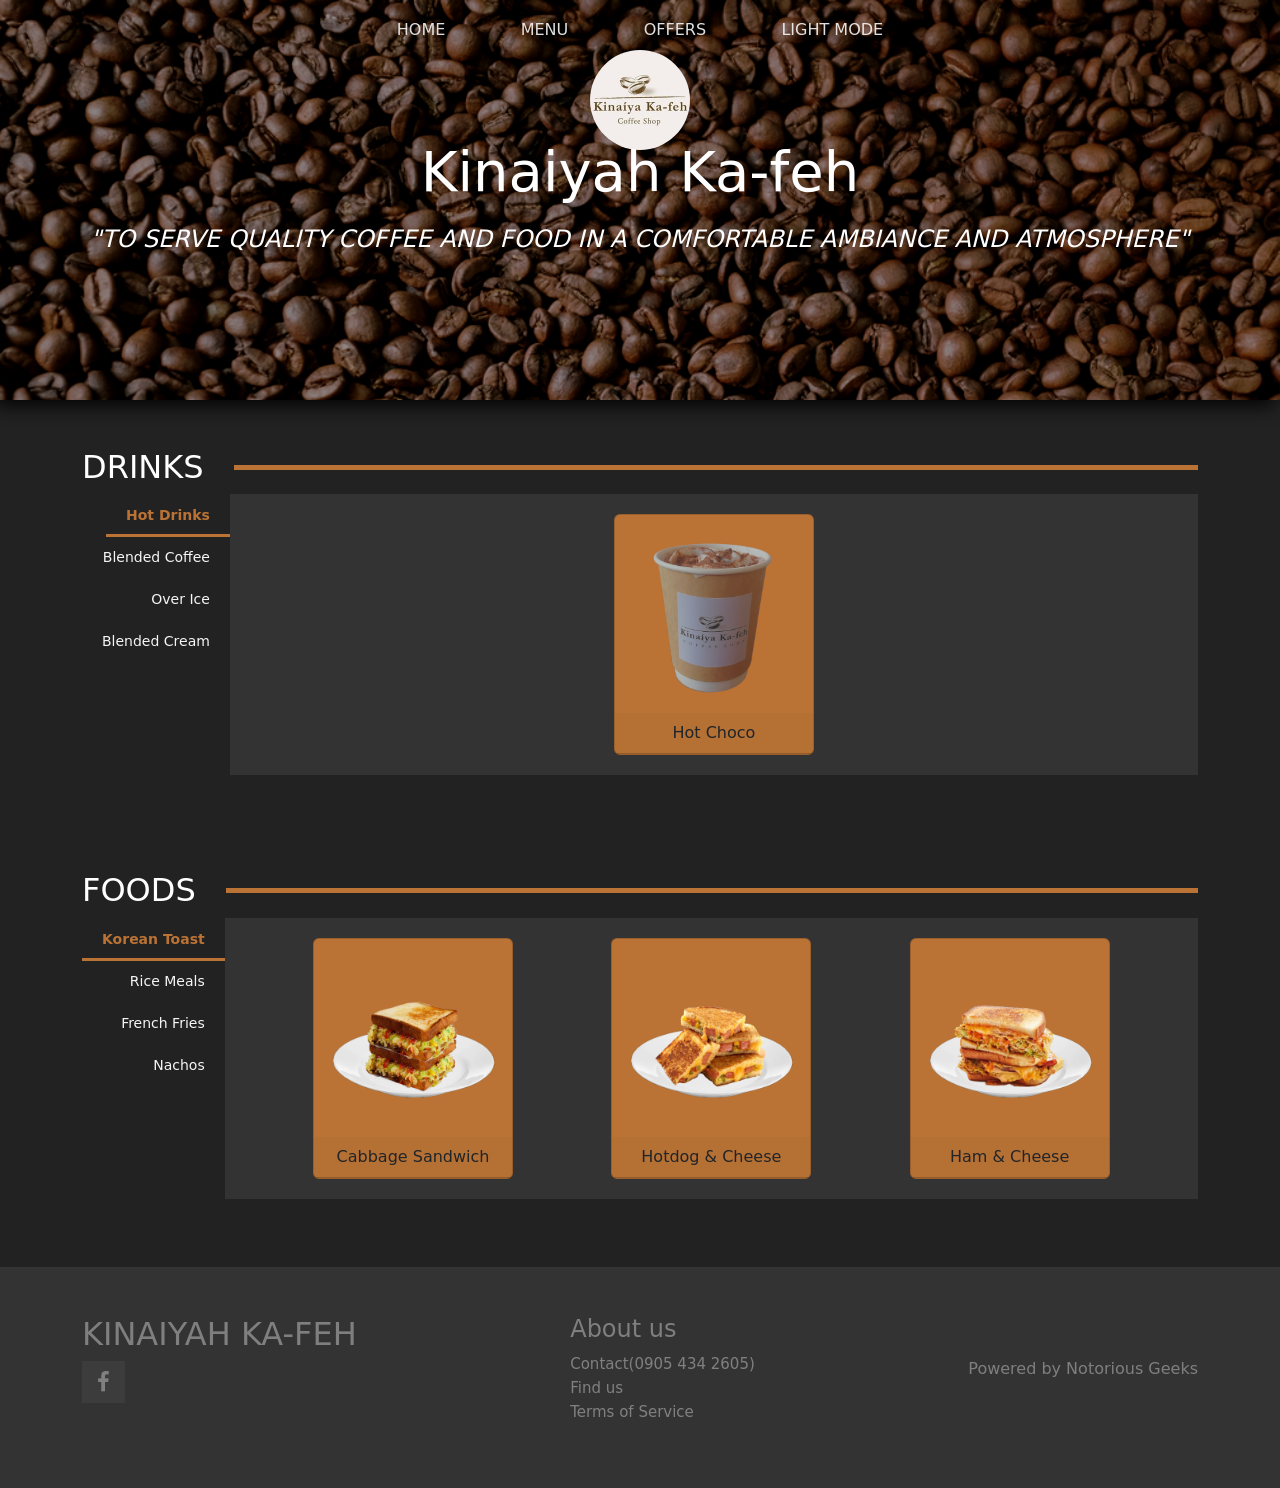
<file: html/menu.html>
<!DOCTYPE html>
<html lang="en">
<head>
    <meta charset="UTF-8">
    <meta http-equiv="X-UA-Compatible" content="IE=edge">
    <meta name="viewport" content="width=device-width, initial-scale=1.0">
    <title>Kinaiya Ka-feh</title>
    <link rel="icon" href="../img/logo-circle.png" type="image/x-icon">

    <link href="https://cdn.jsdelivr.net/npm/bootstrap@5.2.3/dist/css/bootstrap.min.css" rel="stylesheet" integrity="sha384-rbsA2VBKQhggwzxH7pPCaAqO46MgnOM80zW1RWuH61DGLwZJEdK2Kadq2F9CUG65" crossorigin="anonymous">
    <link rel="stylesheet" href="https://cdnjs.cloudflare.com/ajax/libs/font-awesome/4.7.0/css/font-awesome.min.css">

    <link rel="stylesheet" href="../css/boilerplate.css">
    <link rel="stylesheet" href="../css/menu/animation.css">
    <link rel="stylesheet" href="../css/navbar.css">
    <link rel="stylesheet" href="../css/menu/main.css">
    <link rel="stylesheet" href="../css/menu/background.css">
    <link rel="stylesheet" href="../css/footer.css">
    <link rel="stylesheet" href="../css/media-rule.css">
</head>
<body class="light-background">
    <script>
        if (localStorage.getItem("theme") === "light") {
            document.body.classList.add("light-mode-background");
        }
    </script>
    <div class="logo-spinner"><img src="../img/logo.webp" alt=""></div>
    <div class="main-body">
        <nav class="navbar navbar-dark navbar-expand-md d-flex justify-content-evenly bg-transparent position-absolute">    
        <div class="container-fluid">
            <button class="navbar-dark navbar-toggler text-bg-dark" type="button" data-bs-toggle="collapse" data-bs-target="#navbarToggler2" aria-controls="navbarToggler2" aria-expanded="false" aria-label="Toggle navigation">
                <span class="navbar-toggler-icon"></span>
            </button>
            <div class="collapse navbar-collapse" id="navbarToggler2">            
                    <ul class="navbar-nav d-flex justify-content-between navbar-container">
                        <li class="nav-item"><a href="../index.html" class="nav-link">HOME</a></li>
                        <li class="nav-item"><a href="menu.html" class="nav-link focusme">MENU</a></li>
                        <li class="nav-item"><a href="offers.html" class="nav-link">OFFERS</a></li>
                        <li class="nav-item"><a href="#" class="nav-link light-mode-switch d-flex " onclick="lightmode()">LIGHT MODE</a></li>
                    </ul>
            </div>
        </div>
    </nav>
<header class="background-container">
    <div class="logo"></div>
    <div class="main-background bg-cover"></div>
    <div class="background-text-container">
        <div class=" display-4 font-weight-bold">Kinaiyah Ka-feh</div>
        <div class="header-quote h4">To serve quality coffee and food in a comfortable ambiance and atmosphere</div>
    </div>
</header>
<main>
    <div class="drinks container-fluid py-5">
        <div class="container">
            <h2 class="light-color">DRINKS<div class="horizontal-line"></div></h2>
            <div class="main-menu-parent">
                <div class="menu light-color">
                    <ul class="menu-list-parent">
                        <li class="menu-list"><a class="light-color menu-link light-menu-background-hover" onclick="changeMenu(0, 0)">Hot Drinks</a></li>
                        <li class="menu-list border-left"><a class="light-color menu-link light-menu-background-hover" onclick="changeMenu(0, 1)">Blended Coffee</a></li>
                        <li class="menu-list border-left"><a class="light-color menu-link light-menu-background-hover" onclick="changeMenu(0, 2)">Over Ice</a></li>
                        <li class="menu-list border-left"><a class="light-color menu-link light-menu-background-hover" onclick="changeMenu(0, 3)">Blended Cream</a></li>
                    </ul>
                </div>
                <div class="menu-img light-menu-background" id="drinks-container"></div>   
            </div>
        </div>
    </div>
<div class="foods container-fluid py-5">
    <div class="container">
        <h2 class="light-color">FOODS<div class="horizontal-line"></div></h2>
            <div class="main-menu-parent">
                <div class="menu">
                    <ul class="menu-list-parent">
                        <li class="menu-list"><a class="menu-link light-color" onclick="changeMenu(1,0)">Korean Toast</a></li>
                        <li class="menu-list border-left"><a class="menu-link light-color" onclick="changeMenu(1,1)">Rice Meals</a></li>
                        <li class="menu-list border-left"><a class="menu-link light-color" onclick="changeMenu(1,2)">French Fries</a></li>
                        <li class="menu-list border-left"><a class="menu-link light-color" onclick="changeMenu(1,3)">Nachos</a></li>
                    </ul>
                </div>
            <div class="menu-img light-menu-background" id="foods-container"></div>
        </div>
    </div>
</div>
</main>
<footer class="container-fluid py-5 light-footer-background footer">
    <div class="container footer-main">
        <div class="title-container">
            <h2>KINAIYAH KA-FEH</h2>
            <div class="social">
                <a href="https://www.facebook.com/Kinaiyakafeh" target="_blank"><i class="fa fa-facebook light-color-orange" aria-hidden="true"></i></a>
            </div>
        </div>
        <div class="more-info">
            <h4>About us</h4>
            <ul>
                <li><a href="#" class="light-color-orange">Contact(0905 434 2605)</a></li>
                <li><a href="https://www.google.com/maps/place/178c+R.+Jabson+Street,+Pasig,+Metro+Manila/@14.5520819,121.0725897,17z/data=!3m1!4b1!4m5!3m4!1s0x3397c8813c153f2b:0xefe0d35377f82287!8m2!3d14.5520819!4d121.0747784" target="_blank" class="light-color-orange">Find us</a></li>
                <li><a href="" class="light-color-orange">Terms of Service</a></li>
            </ul>
        </div>
        <div class="powered">
            <ul><li>Powered by Notorious Geeks</li></ul>
        </div>
    </div>
</footer>
</div>
<script src="https://cdn.jsdelivr.net/npm/bootstrap@5.0.2/dist/js/bootstrap.bundle.min.js" integrity="sha384-MrcW6ZMFYlzcLA8Nl+NtUVF0sA7MsXsP1UyJoMp4YLEuNSfAP+JcXn/tWtIaxVXM" crossorigin="anonymous"></script>
<script src="../js/menu/animation.js"></script>
<script src="../js/menu/contentChange.js"></script>
<script src="../js/lightmode.js"></script>    
<script src="../js/preload.js"></script>
</body>
</html>
</file>
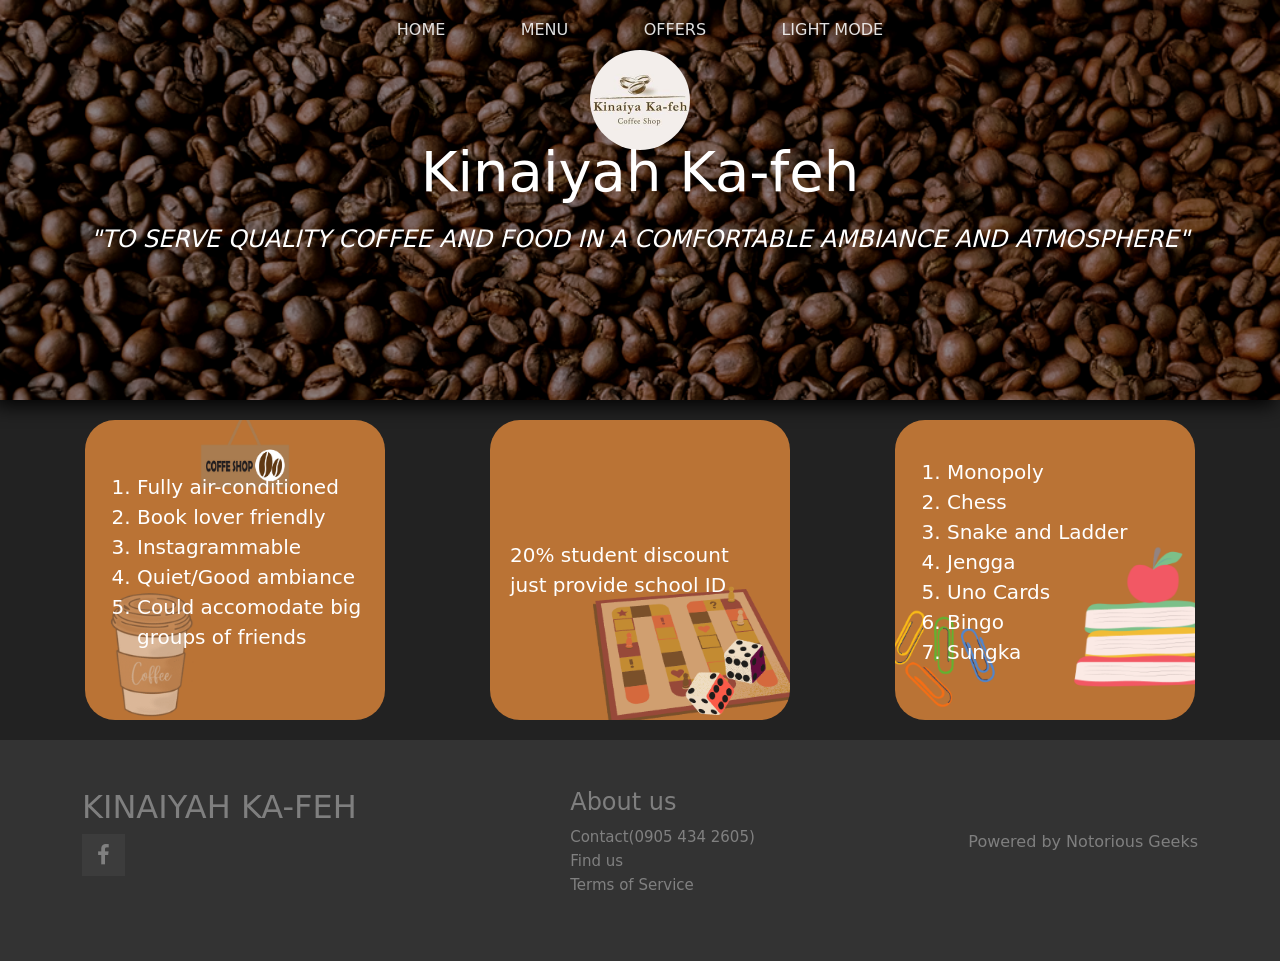
<file: html/offers.html>
<!DOCTYPE html>
<html lang="en">
<head>
    <meta charset="UTF-8">
    <meta http-equiv="X-UA-Compatible" content="IE=edge">
    <meta name="viewport" content="width=device-width, initial-scale=1.0">
    <title>Kinaiya Ka-feh</title>
    <link rel="icon" href="../img/logo-circle.png" type="image/x-icon">

    <link href="https://cdn.jsdelivr.net/npm/bootstrap@5.2.3/dist/css/bootstrap.min.css" rel="stylesheet" integrity="sha384-rbsA2VBKQhggwzxH7pPCaAqO46MgnOM80zW1RWuH61DGLwZJEdK2Kadq2F9CUG65" crossorigin="anonymous">
    <link rel="stylesheet" href="https://cdnjs.cloudflare.com/ajax/libs/font-awesome/4.7.0/css/font-awesome.min.css">

    <link rel="stylesheet" href="../css/boilerplate.css">
    <link rel="stylesheet" href="../css/offer/animation.css">
    <link rel="stylesheet" href="../css/navbar.css">
    <link rel="stylesheet" href="../css/offer/background.css">
    <link rel="stylesheet" href="../css/offer/main.css">
    <link rel="stylesheet" href="../css/footer.css">
    <link rel="stylesheet" href="../css/media-rule.css">
</head>
<body class="light-background">
    <script>
        if (localStorage.getItem("theme") === "light") {
            document.body.classList.add("light-mode-background");
        }
    </script>
    <div class="logo-spinner"><img src="../img/logo.webp" alt=""></div>
    <div class="main-body">
        <nav class="navbar navbar-dark navbar-expand-md d-flex justify-content-evenly bg-transparent position-absolute">    
        <div class="container-fluid">
            <button class="navbar-dark navbar-toggler text-bg-dark" type="button" data-bs-toggle="collapse" data-bs-target="#navbarToggler3" aria-controls="navbarToggler3" aria-expanded="false" aria-label="Toggle navigation">
                <span class="navbar-toggler-icon"></span>
            </button>
            <div class="collapse navbar-collapse" id="navbarToggler3">            
                    <ul class="navbar-nav d-flex justify-content-between navbar-container">
                        <li class="nav-item"><a href="../index.html" class="nav-link">HOME</a></li>
                        <li class="nav-item"><a href="menu.html" class="nav-link">MENU</a></li>
                        <li class="nav-item"><a href="offers.html" class="nav-link focusme">OFFERS</a></li>
                        <li class="nav-item"><a href="#" class="nav-link light-mode-switch d-flex" onclick="lightmode()">LIGHT MODE</a></li>
                    </ul>
            </div>
        </div>
    </nav>
    <header class="background-container">
        <div class="logo"></div>
        <div class="main-background bg-cover"></div>
        <div class="background-text-container">
            <div class=" display-4 font-weight-bold">Kinaiyah Ka-feh</div>
            <div class="header-quote h4">To serve quality coffee and food in a comfortable ambiance and atmosphere</div>
        </div>
    </header>
    <main class="offer-main">
        <div class="offer-outside-container">
            <div class="offer-container first">
                <ol>
                    <li>Fully air-conditioned</li>
                    <li>Book lover friendly</li>
                    <li>Instagrammable</li>
                    <li>Quiet/Good ambiance</li>
                    <li>Could accomodate big groups of friends</li>
                </ol>
            </div>
        </div>
        <div class="offer-outside-container">
            <div class="offer-container second">20% student discount just provide school ID</div>
        </div>
        <div class="offer-outside-container">
            <div class="offer-container third">
                <ol>
                    <li>Monopoly</li>
                    <li>Chess</li>
                    <li>Snake and Ladder</li>
                    <li>Jengga</li>
                    <li>Uno Cards</li>
                    <li>Bingo</li>
                    <li>Sungka</li>
                </ol>
            </div>  
        </div>      
    </main>
    <footer class="container-fluid py-5 light-footer-background footer">
        <div class="container footer-main">
            <div class="title-container">
                <h2>KINAIYAH KA-FEH</h2>
                <div class="social">
                    <a href="https://www.facebook.com/Kinaiyakafeh" target="_blank"><i class="fa fa-facebook light-color-orange" aria-hidden="true"></i></a>
                </div>
            </div>
            <div class="more-info">
                <h4>About us</h4>
                <ul>
                    <li><a href="#" class="light-color-orange">Contact(0905 434 2605)</a></li>
                    <li><a href="https://www.google.com/maps/place/178c+R.+Jabson+Street,+Pasig,+Metro+Manila/@14.5520819,121.0725897,17z/data=!3m1!4b1!4m5!3m4!1s0x3397c8813c153f2b:0xefe0d35377f82287!8m2!3d14.5520819!4d121.0747784" target="_blank" class="light-color-orange">Find us</a></li>
                    <li><a href="" class="light-color-orange">Terms of Service</a></li>
                </ul>
            </div>
            <div class="powered">
                <ul><li>Powered by Notorious Geeks</li></ul>
            </div>
        </div>
    </footer>
</div>
    <script src="https://cdn.jsdelivr.net/npm/bootstrap@5.0.2/dist/js/bootstrap.bundle.min.js" integrity="sha384-MrcW6ZMFYlzcLA8Nl+NtUVF0sA7MsXsP1UyJoMp4YLEuNSfAP+JcXn/tWtIaxVXM" crossorigin="anonymous"></script>
    <script src="../js/animation.js"></script>
    <script src="../js/lightmode.js"></script>    
    <script src="../js/preload.js"></script>
</body>
</html>
</file>
<file: css/boilerplate.css>
:root{
    --logo-size: 100px;
    --circle-image: 200px;
    --square-image: 500px;
}
body{
    position: relative;
    height: 100vh;
    transition: .2s;
}
.light-mode-mode{
    background-color: #dad1c2 !important;
    color: black !important;
}
.light-mode-drop-shadow{
    filter: brightness(60%) contrast(110%) drop-shadow(0 0 10px white) !important;
}
.light-mode-box-shadow{
    box-shadow: 0 0 5px .1px white !important;
}
.light-mode-background{
    background-color: #dad1c2 !important;
}
.light-mode-color{
    color: black !important;
}
.light-mode-menu-background{
    background-color: #ba7335 !important;
}
.light-mode-menu-background-hover{
    background-color: transparent !important;
}
.light-mode-menu-background-hover:hover{
    background-color: #ba7335 !important;
}
.light-mode-menu-card-background{
    background-color: #222222 !important;
}
.light-mode-footer-background{
    background-color: #ba7445 !important;
    color: white !important;
}
.light-mode-color-orange{
    color: white !important;
}
.light-mode-color-orange:hover{
    color:grey !important;
}
body::-webkit-scrollbar{
    display: none;
}
*{
    box-sizing: border-box;
}
.text-justify{
    text-align: justify;
    text-justify: inter-word;
}
.main-body{
    visibility: hidden;
}
.logo-spinner{
    position: absolute;
    display: none;
    justify-content: center;
    align-items: center;
    width: 100%;
    height: 100vh;
    transition: 1s;
    z-index: 994555;
    top: 0;
    left: 0;
}
.logo-spinner img{
    transition: 1s;
    animation: loading-logo 2s infinite linear;
    border-radius: 50%;
    box-shadow: 0 0 0 10px #222222,
                0 0 0 20px grey,
                0 0 0 30px #222222,
                0 0 0 40px black;
}
@keyframes loading-logo{
    0%{
        transform: rotate(0deg);
    }
    50%{
        transform: rotate(180deg);
        border-radius: 0%;
    }
    100%{
        transform: rotate(360deg);
    }
}
</file>
<file: css/menu/animation.css>
.fade-in-slide-up{
    opacity: 0;
    transform: translateY(100px);
}
.header-border-animation{
    opacity: 0;
    transform: translateX(100px);
}
.fade-in-slide-up-no-forwards{
    opacity: 0;
    transform: translateY(100px);
}
@keyframes fade-in-slide-up-no-forwards-reverse{
    from{
        opacity: 1;
        transform: translateY(300%);
    }
    to{
        opacity: 0;
        transform: translateY(0);
    }
}
@keyframes fade-in-slide-up-no-forwards{
    to{
        opacity: 1;
        transform: translateY(300%);
    }
}
@keyframes header-border-animation {
    to{
        opacity: 1;
        transform: translateX(0);
        border-bottom: 1px solid white;
    }
}

@keyframes fade-in-slide-up{
    to{
        opacity: 1;
        transform: translateY(0);
    }
}
@keyframes logo-fade-in {
    to{
        opacity: 1;
    }
}
</file>
<file: css/navbar.css>
.navbar > ul{
    letter-spacing: 5px;
    position: relative;
}
.nav-item{
    position: relative;
    z-index: 10;
}
.nav-link{
    color: #f7f7f7;
}
.navbar-nav{
    width: 40%;
}
.navbar{    
    width: 100%;
    z-index: 20;
}
.nav-link{
    padding: 10px 20px;
    filter: opacity(.9);
    font-weight: 500;
    position: relative;
    z-index: 10;
    border-radius: 5%;
    white-space: nowrap;
}
.nav-link:hover{

    background-color: white;
    color: black;
}
.navbar-toggler{
    color: white;
}
.navbar-collapse{
    justify-content: center;
}
.nav-link:focus-visible{
    outline: none;
}
nav{
    position: relative;
    z-index: 10;
}

.light-mode-switch{
    
}
</file>
<file: css/menu/main.css>
.main-menu-parent{
    display: flex;
}
.menu-img{
    display: flex;
    height: auto;
    padding: 20px;
    width: 100%;
    background-color: #333333;
    justify-content: space-evenly;
    gap: 30px;
    transition: .2s;
}

.card{
    width: 200px;
    background-color: #ba7335;
    transition: .2s;
}
.menu-list-parent{    
    list-style: none;
    display: flex;
    flex-direction: row;
    margin: 0;
    padding: 0;
    text-align: left;
    overflow-x: scroll;
}
.menu-list{
    margin: 9px 0;
    width: 100%;
    min-width: 100px;
    word-wrap: break-word;
}
.menu-link{
    word-wrap: break-word;
    text-decoration: none;
    color: whitesmoke;
    padding: 0px 0px;
    padding-bottom: 11px;
    white-space: nowrap;
    cursor: pointer;
    overflow-x: hidden;
}
.menu-link:hover {
    color:white !important;
    padding: 10px 20px;
    background-color: #333333;
}
.menu{
    padding: 0;
    position: relative;
}
.price{
    position: absolute;        
    display: flex;
    align-self: center;
    transform: translateY(100%);
    opacity: 0;
    animation: fade-in-slide-up-no-forwards-reverse .5s forwards ease;
    transition: .5s;
}
.card:hover .price{
    animation: fade-in-slide-up-no-forwards .5s forwards ease;
}
.card:hover img{
    filter: brightness(30%);
}
.card-img-top{
    transition: .5s;
}
.font-price-family{
    font-family: 'Courier New', Courier, monospace;
    font-size: 20px;
}
.horizontal-line{
    width: 100%;
    height: 5px;
    background-color: #ba7335;
}
h2{
    display: flex;
    justify-content: center;
    align-items: center;
    gap: 30px
}
.active-tab {
    border-bottom: 3px solid #ba7335;
    font-weight: bold;
    color: #ba7335 !important;
}
</file>
<file: css/menu/background.css>
.background-container{
    position:relative;
    height: 500px;    
    display: flex;
    justify-content: center
}
.bg-cover{
    background-image: url("../../img/HOMEPAGE/MAIN.png");
    background-size: cover !important;
    filter: brightness(60%) contrast(110%) drop-shadow(-5px 5px 10px black);
    position: absolute;
    width: 100%;
    height: inherit;
    z-index: -2;
}
.background-text-container{
    display: flex;
    flex-direction: column;
    align-self: center;
    color: white;
    position: absolute;
    z-index:10;
    text-align: center;
    gap: 20px;
    opacity: 0;
    transform: translateY(100px);
    animation: fade-in-slide-up forwards .5s .5s ease;
}
.header-quote{
    text-transform: uppercase;
    font-style: oblique;
}
.header-quote::after, .header-quote::before{
    content: "\"";
}
.logo{
    background-image: url("../../../img/logo.webp");
    background-size: cover !important;
    border-radius: 50%;
    width: var(--logo-size);
    height: var(--logo-size);
    position: absolute;
    z-index: -1;
    top: 75px;
    opacity: 0;
    animation: logo-fade-in .5s .5s forwards ease;
}
</file>
<file: css/footer.css>
footer{
    background-color: #333333;
    margin-top: 20px;
    color: rgb(127, 127, 127);
    transition: .2s;
}
 .bg-grey {
    background: #292929;
 }
 .logo-footer {
    margin-bottom: 40px;
 }
 .footer-main{
    display: flex;
    justify-content: space-between;
 }
 footer p, footer a {
    font-size: 15px;
}
.social .fa {
    color: grey;
    font-size: 22px;
    padding: 10px 15px;
    background: #3c3c3c;
    transition: .2s;
}
.powered{
    display: flex;
    align-self: center;
}
.fa:hover{
    color:#333333;
}
footer ul li {
    list-style: none;
    display: block;
}
footer ul  {
    padding-left: 0;
}
footer ul  li a{
    text-decoration: none;
    color: grey;
    transition: .2s;
}
footer a:hover {
    text-decoration: none;
    color: #f5f5f5 !important;
}
/* 6w1dY1iZRrb@@jk8m4hB */
</file>
<file: css/offer/animation.css>
.fade-in-slide-up{
    opacity: 0;
    transform: translateY(100px);
}
.header-border-animation{
    opacity: 0;
    transform: translateX(100px);
}
.fade-in-slide-up-no-forwards{
    opacity: 0;
    transform: translateY(100px);
}
@keyframes fade-in-slide-up-no-forwards-reverse{
    from{
        opacity: 1;
        transform: translateY(300%);
    }
    to{
        opacity: 0;
        transform: translateY(0);
    }
}
@keyframes fade-in-slide-up-no-forwards{
    to{
        opacity: 1;
        transform: translateY(300%);
    }
}
@keyframes header-border-animation {
    to{
        opacity: 1;
        transform: translateX(0);
        border-bottom: 1px solid white;
    }
}

@keyframes fade-in-slide-up{
    to{
        opacity: 1;
        transform: translateY(0);
    }
}
@keyframes logo-fade-in {
    to{
        opacity: 1;
    }
}
</file>
<file: css/offer/background.css>
.background-container{
    position:relative;
    height: 500px;    
    display: flex;
    justify-content: center
}
.bg-cover{
    background-image: url("../../img/HOMEPAGE/MAIN.png");
    background-size: cover !important;
    filter: brightness(60%) contrast(110%) drop-shadow(-5px 5px 10px black);
    position: absolute;
    width: 100%;
    height: inherit;
    z-index: -2;
}
.background-text-container{
    display: flex;
    flex-direction: column;
    align-self: center;
    color: white;
    position: absolute;
    z-index:10;
    text-align: center;
    gap: 20px;
    opacity: 0;
    transform: translateY(100px);
    animation: fade-in-slide-up forwards .5s .5s ease;
}
.header-quote{
    text-transform: uppercase;
    font-style: oblique;
}
.header-quote::after, .header-quote::before{
    content: "\"";
}
.logo{
    background-image: url("../../../img/logo.webp");
    background-size: cover !important;
    border-radius: 50%;
    width: var(--logo-size);
    height: var(--logo-size);
    position: absolute;
    z-index: -1;
    top: 75px;
    opacity: 0;
    animation: logo-fade-in .5s .5s forwards ease;
}
</file>
<file: css/offer/main.css>
.offer-container{
    width: 300px;
    height: 300px;
    padding: 20px;
    background-color: #ba7335;
    border-radius: 30px;    
    font-size: 20px;
    display: flex;
    align-items: center;
}
.offer-outside-container{
    display: flex;
    align-items: center;
    justify-content: center;
}
main{
    display: flex;
    justify-content: space-evenly;
    margin-top: 20px;
    gap: 20px;
}
.first{
    background-image: url("../../img/offers/first.png");
    background-size: cover;
    background-repeat: no-repeat;
}
.second{
    background-image: url("../../img/offers/second.png");
    background-size: cover;
    background-repeat: no-repeat;
}
.third{
    background-image: url("../../img/offers/third.png");
    background-size: cover;
    background-repeat: no-repeat;
}
</file>
<file: css/media-rule.css>
/* X-Small devices (portrait phones, less than 576px)
No media query for `xs` since this is the default in Bootstrap */
body{
    background-color: #222222;
    color: white;
}
:root{
    --logo-size: 75px;
    --circle-image: 100px;
    --square-image: 200px;

    --portrait-image-width: 125px;
    --portrait-image-height: 225px;

    --landscape-image-width: 150px;
    --landscape-image-height: 100px;
}
.media-flex{
    flex-direction: column;
}
.first-content-circle-image{
    position: absolute;
    bottom: 15%;
    right: -15%;
}
.text-limit{
    width: 90%;
}
.background-container{
    height: 300px;
}
.logo{
    top:10px;
}
.nav-link, .nav-item{
    background-color: #222222;
}
.main-menu-parent{
    flex-direction: column;
}
.menu-img{
    flex-direction: column;
    align-items: center;
}
.menu-list-parent{
    text-align: center;
}
.menu-link{
    padding: 0px 0px;
    font-size: 14px;
}
.background-container{
    height: 300px;
}
.logo{
    top:10px;
}
.nav-link, .nav-item{
    background-color: #222222;
}
.menu-list{
    overflow: hidden;
}
.offer-main{
    flex-direction: column;
}
.border-left{
    border-left: 1px solid black;
}
.menu-link:hover {
    color:white !important;
    padding: 5px 0px;
    background-color: #333333;
}

/* Small devices (landscape phones, 576px and up) */
@media (min-width: 576px) {
    /* body{background-color: blue;} */
    :root{
        --logo-size: 75px;
        --circle-image: 125px;
        --square-image: 275px;
        
        --portrait-image-width: 175px;
        --portrait-image-height: 275px;
    
        --landscape-image-width: 275px;
        --landscape-image-height: 125px;

    }
    .menu-link:hover {
        color:white !important;
        padding: 7px 17px;
        background-color: #333333;
    }
    .media-flex{
        flex-direction: column;
    }
    .first-content-circle-image{
        position: absolute;
        bottom: 15%;
        right: -15%;
    }
    .background-container{
        height: 400px;
    }
    .logo{
        top:50px;
    }
    .nav-link, .nav-item{
        background-color: transparent;
    }
    .main-menu-parent{
        flex-direction: column;
    }
    .menu-img{
        flex-direction: row;
        flex-wrap: wrap;
    }
    .menu-list-parent{
        text-align: center;
    }
    .menu-link{
        padding: 0px 0px;
    }
    .background-container{
        height: 400px;
    }
    .logo{
        top:50px;
    }
    .nav-link, .nav-item{
        background-color: transparent;
    }
    .menu-list{
        overflow: visible;
    }
    .offer-main{
        flex-direction: column;
    }
    
}
/* Medium devices (tablets, 768px and up) */
@media (min-width: 768px) {
    /* body{background-color: red;} */
    :root{
        --logo-size: 75px;
        --circle-image: 125px;
        --square-image: 300px;

        --portrait-image-width: 200px;
        --portrait-image-height: 300px;
    
        --landscape-image-width: 300px;
        --landscape-image-height: 150px;
    }
    .media-flex{
        flex-direction: column;
    }
    .first-content-circle-image{
        position: absolute;
        bottom: 15%;
        right: -15%;
    }
    .menu-img{
        flex-direction: row;
    }
    .menu-list-parent{
        text-align: center;
    }
    .menu-link{
        padding: 11px 20px;
    }
    .menu-list{
        overflow: visible;
    }
    .offer-main{
        flex-direction: column;
    }
    .menu-link:hover {
        color:white !important;
        padding: 11px 20px;
        background-color: #333333;
    }
}
/* Large devices (desktops, 992px and up) */
@media (min-width: 992px) {
    /* body{background-color: pink;} */
    :root{
        --logo-size: 100px;
        --circle-image: 175px;
        --square-image: 400px;

        --portrait-image-width: 225px;
        --portrait-image-height: 350px;
    
        --landscape-image-width: 325px;
        --landscape-image-height: 175px;
    }
    .media-flex{
        flex-direction: row;
    }
    .first-content-circle-image{
        position: absolute;
        bottom: 5%;
        right: -10%;
    }
    .menu-list-parent{
        text-align: center;
    }
    .menu-link{
        padding: 11px 20px;
    }
    .menu-list{
        overflow: visible;
    }
    .offer-main{
        flex-direction: row;
    }
}
/* X-Large devices (large desktops, 1200px and up) */
@media (min-width: 1200px) {
    /* body{background-color: green;} */
    :root{
        --logo-size: 100px;
        --circle-image: 185.5px;
        --square-image: 485.5px;

        --portrait-image-width: 250px;
        --portrait-image-height: 400px;
    
        --landscape-image-width: 350px;
        --landscape-image-height: 200px;
    }
    .media-flex{
        flex-direction: row;
    }
    .first-content-circle-image{
        position: absolute;
        bottom: -50px;
        right: -50px;
    }
    .menu-list-parent{
        flex-direction: column;
        text-align: right;
    }
    .main-menu-parent{
        flex-direction: row;
    }
    .menu-img{
        flex-direction: row;
    }
    .menu-link{
        padding: 11px 20px;
    }
    .menu-list{
        overflow: visible;
    }
    .border-left{
        border-left: none;
    }
}
/* XX-Large devices (larger desktops, 1400px and up) */
@media (min-width: 1400px) {
    /* body{background-color: yellow;} */
    :root{
        --logo-size: 100px;
        --circle-image: 200px;
        --square-image: 500px;

        --portrait-image-width: 275px;
        --portrait-image-height: 475px;
    
        --landscape-image-width: 375px;
        --landscape-image-height: 225px;
    }
    .media-flex{
        flex-direction: row;
    }
    .first-content-circle-image{
        position: absolute;
        bottom: -50px;
        right: -50px;
    }
    .text-limit{
        width: 80%;
    }
    .menu-link{
        padding: 10px 20px;
    }
    .menu-list{
        overflow: visible;
    }
}
</file>
